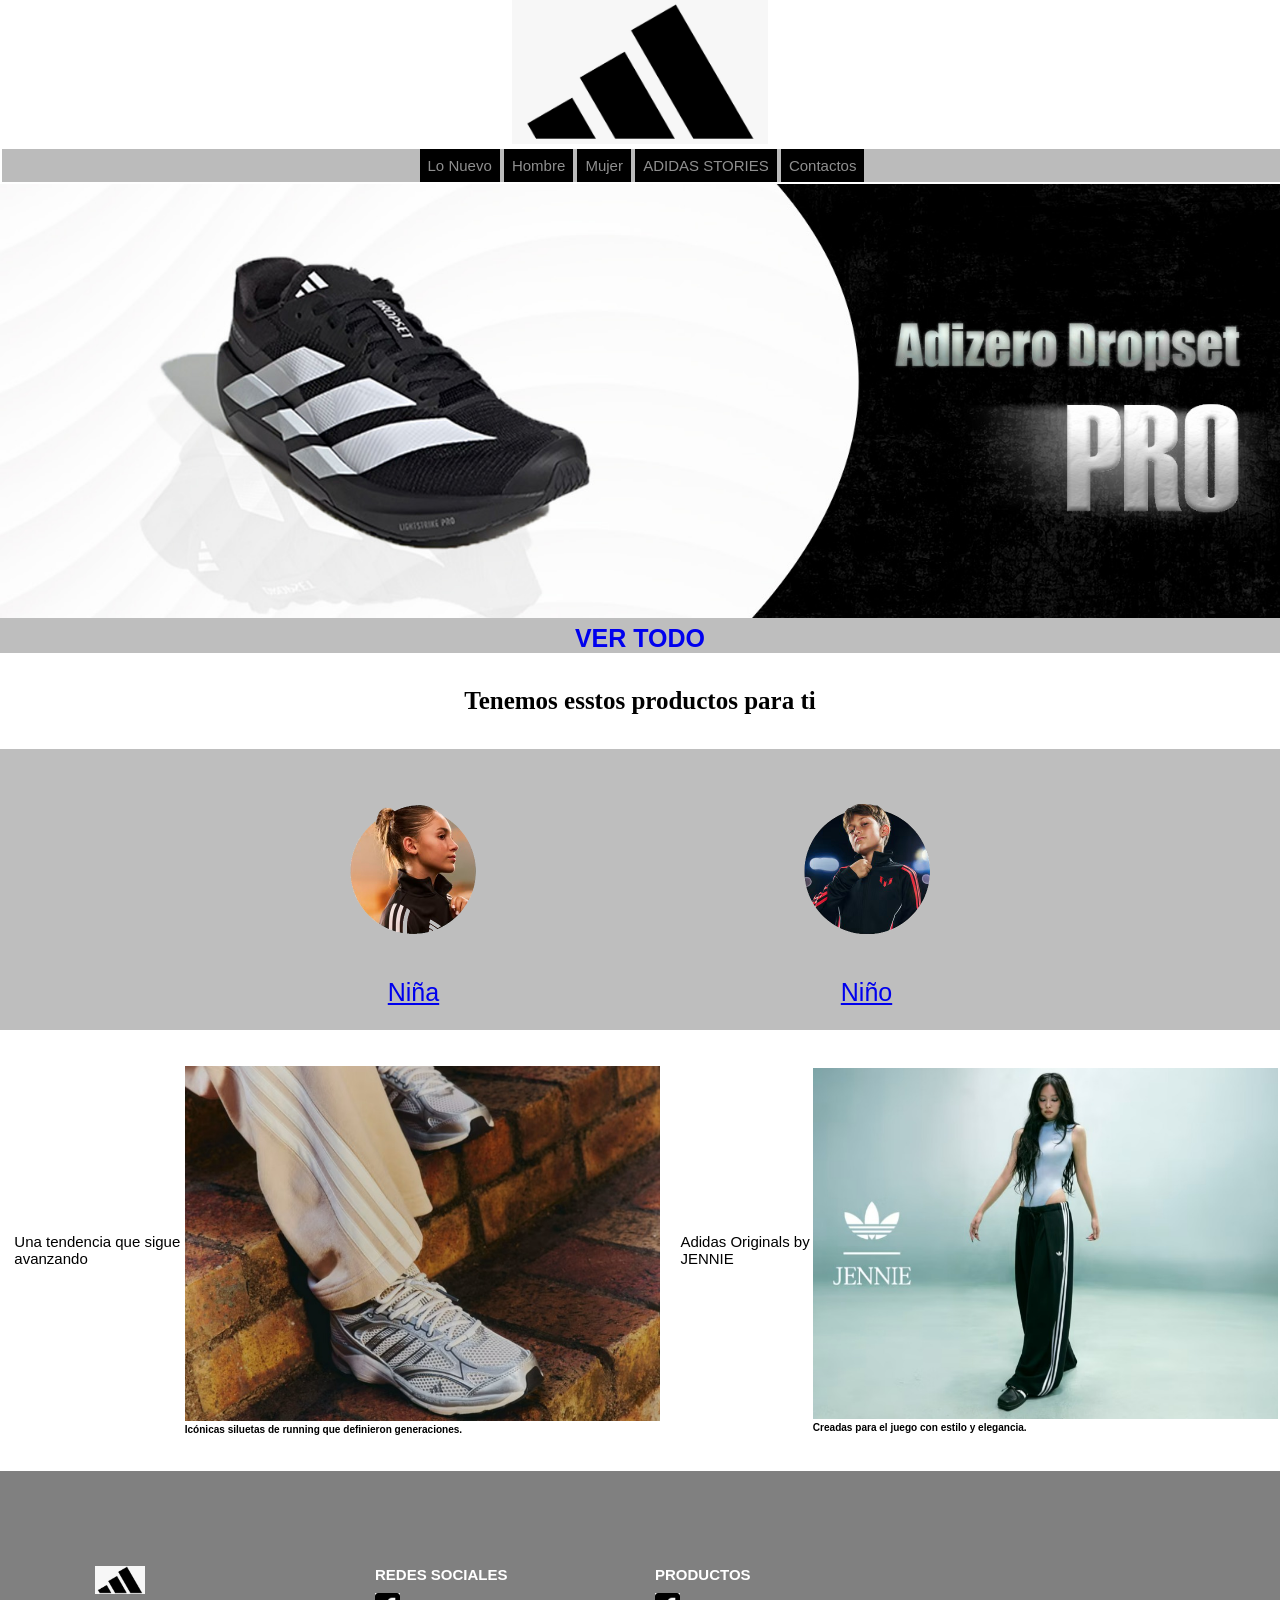
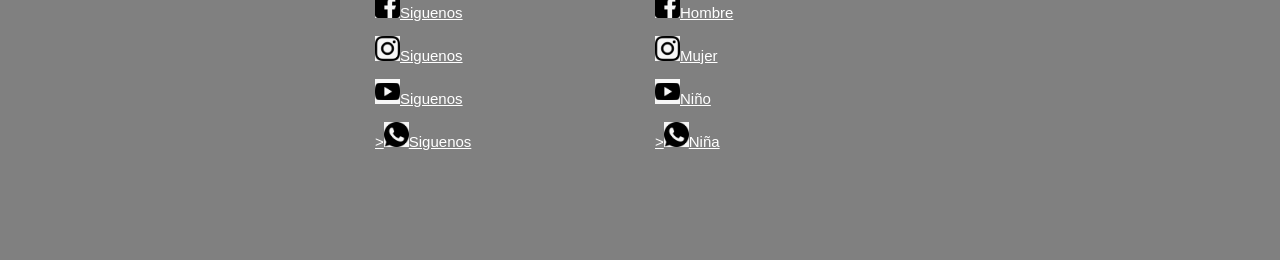
<file: index.html>
<!DOCTYPE html>
<html lang="en">
<head>
    <meta charset="UTF-8">
    <meta name="viewport" content="width=device-width, initial-scale=1.0">
    <title>ADIDAS</title>
    <link rel="stylesheet" href="css/estilos-web.css">
    <link rel="stylesheet" href="CSS-FOTER/estilo-FOTER.css">
    <link rel="shortcut icon" href="img/adidaslogo_icon2.png">
</head>
<body>
    <header>
        <center><a href="index.html"><img src="img/adidaslogo.jpeg" width="20%"></a></center>
    </header>
    <nav>
        <h3>&rsqb;<menu></menu></h3>
        <ul><center>
            <a href="index.html"><li>Lo Nuevo</li></a>
            <a href="hombre.html"><li>Hombre</li></a>
            <a href="mujer.html"><li>Mujer</li></a>
            <a href="adidas_store.html"><li>ADIDAS STORIES</li></a>
            <a href="contactos.html" target="_blank"><li>Contactos</li></a>
        </center>
        </ul>
    </nav>
    <section>
        <CENTER>
        <img src="img/baner01.jpg" width="100%">
        <a href="https://www.adidas.pe/" style="text-decoration: none;">
       <b>VER TODO</b>
        </a>
        </CENTER>

    </section>
    <br>
    <br>
    <center>
    <article>
        <h2>Tenemos esstos productos para ti</h2>
    </article>
    </center>
    <br><br>
    <section>
    <ul>
        <li><a href="#"><img src="img/mujer.png" width="50%"><br>Niña</a></li>
        <li><a href="#"><img src="img/nino.png" width="50%"><br>Niño</a></li>
    </ul>
    </section>
    <br><br>
    <center>
        <table>
            <tr>
                <td>&nbsp;</td>
                <td>&nbsp;</td>
                <td>Una tendencia que sigue avanzando</td>
                <td>
                    <a href="#"><img src="img/WhatsApp Image 2026-09-19 at 2.31.02 PM (1).jpeg" width="100%"></a>
                    <h6>Icónicas siluetas de running que definieron generaciones.</h6>
                </td>
                <td>&nbsp;</td>
                <td>&nbsp;</td>
                <td>&nbsp;</td>
                <td>Adidas Originals by JENNIE</td>
                <td><a href="#"><img src="img/WhatsApp Image 2026-09-19 at 2.31.03 PM.jpeg" width="100%"></a>
                <h6>Creadas para el juego con estilo y elegancia.</h6></td>
            </tr>
        </table>
    </center>
    <br>
    <br>
    <footer class="footer">
    <div class="container">
    <div class="footer-row">
    <div class="footer-link">
        <img src="img/adidaslogo.jpeg" width="20%">
    </div>
    <div class="footer-link">
        <h4>REDES SOCIALES</h4>
    <ul>
            <li><a href="https://www.facebook.com/" target="_blank">
                <img src="img/WhatsApp Image 2026-09-19 at 2.31.04 PM (1).jpeg" width="10%">Siguenos
            </a></li>
            <li><a href="https://www.instagram.com/" target="_blank">
                <img src="img/WhatsApp Image 2026-09-19 at 2.31.05 PM.jpeg" width="10%">Siguenos
            </a></li>
            <li><a href="https://www.youtube.com/" target="_blank">
                <img src="img/WhatsApp Image 2026-09-19 at 2.31.01 PM.jpeg" width="10%">Siguenos
            </a></li>
            <li><a href="https://web.whatsapp.com/" target="_blank">
                ><img src="img/WhatsApp Image 2026-09-19 at 2.31.00 PM (1).jpeg" width="10%">Siguenos
            </a></li>
 </ul>
    </div>
<div class="footer-link">
        <h4>PRODUCTOS</h4>
    <ul>
            <li><a href="https://www.facebook.com/" target="_blank">
                <img src="img/WhatsApp Image 2026-09-19 at 2.31.04 PM (1).jpeg" width="10%">Hombre
            </a></li>
            <li><a href="https://www.instagram.com/" target="_blank">
                <img src="img/WhatsApp Image 2026-09-19 at 2.31.05 PM.jpeg" width="10%">Mujer
            </a></li>
            <li><a href="https://www.youtube.com/" target="_blank">
                <img src="img/WhatsApp Image 2026-09-19 at 2.31.01 PM.jpeg" width="10%">Niño
            </a></li>
            <li><a href="https://web.whatsapp.com/" target="_blank">
                ><img src="img/WhatsApp Image 2026-09-19 at 2.31.00 PM (1).jpeg" width="10%">Niña
            </a></li>
 </ul>
    </div>
    </div>
    </div>
    </footer>
    
</body>
</html>
</file>
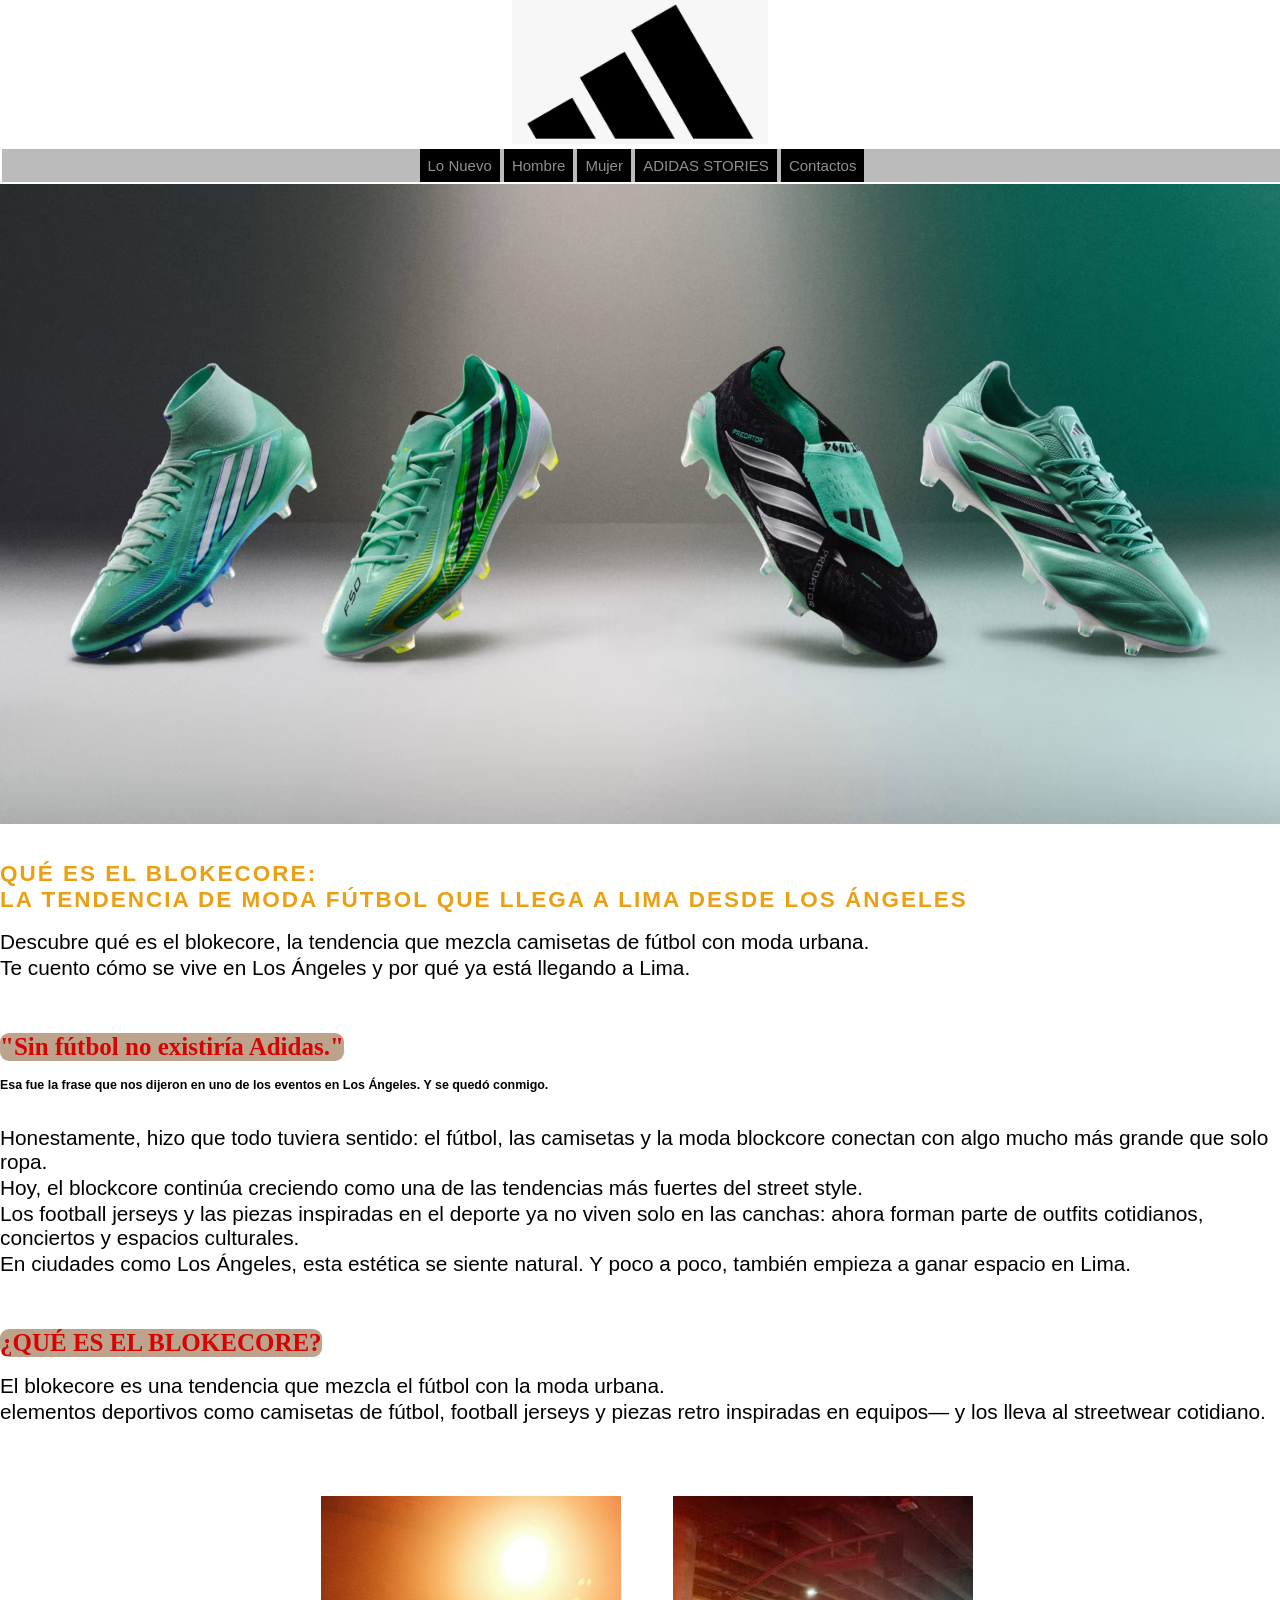
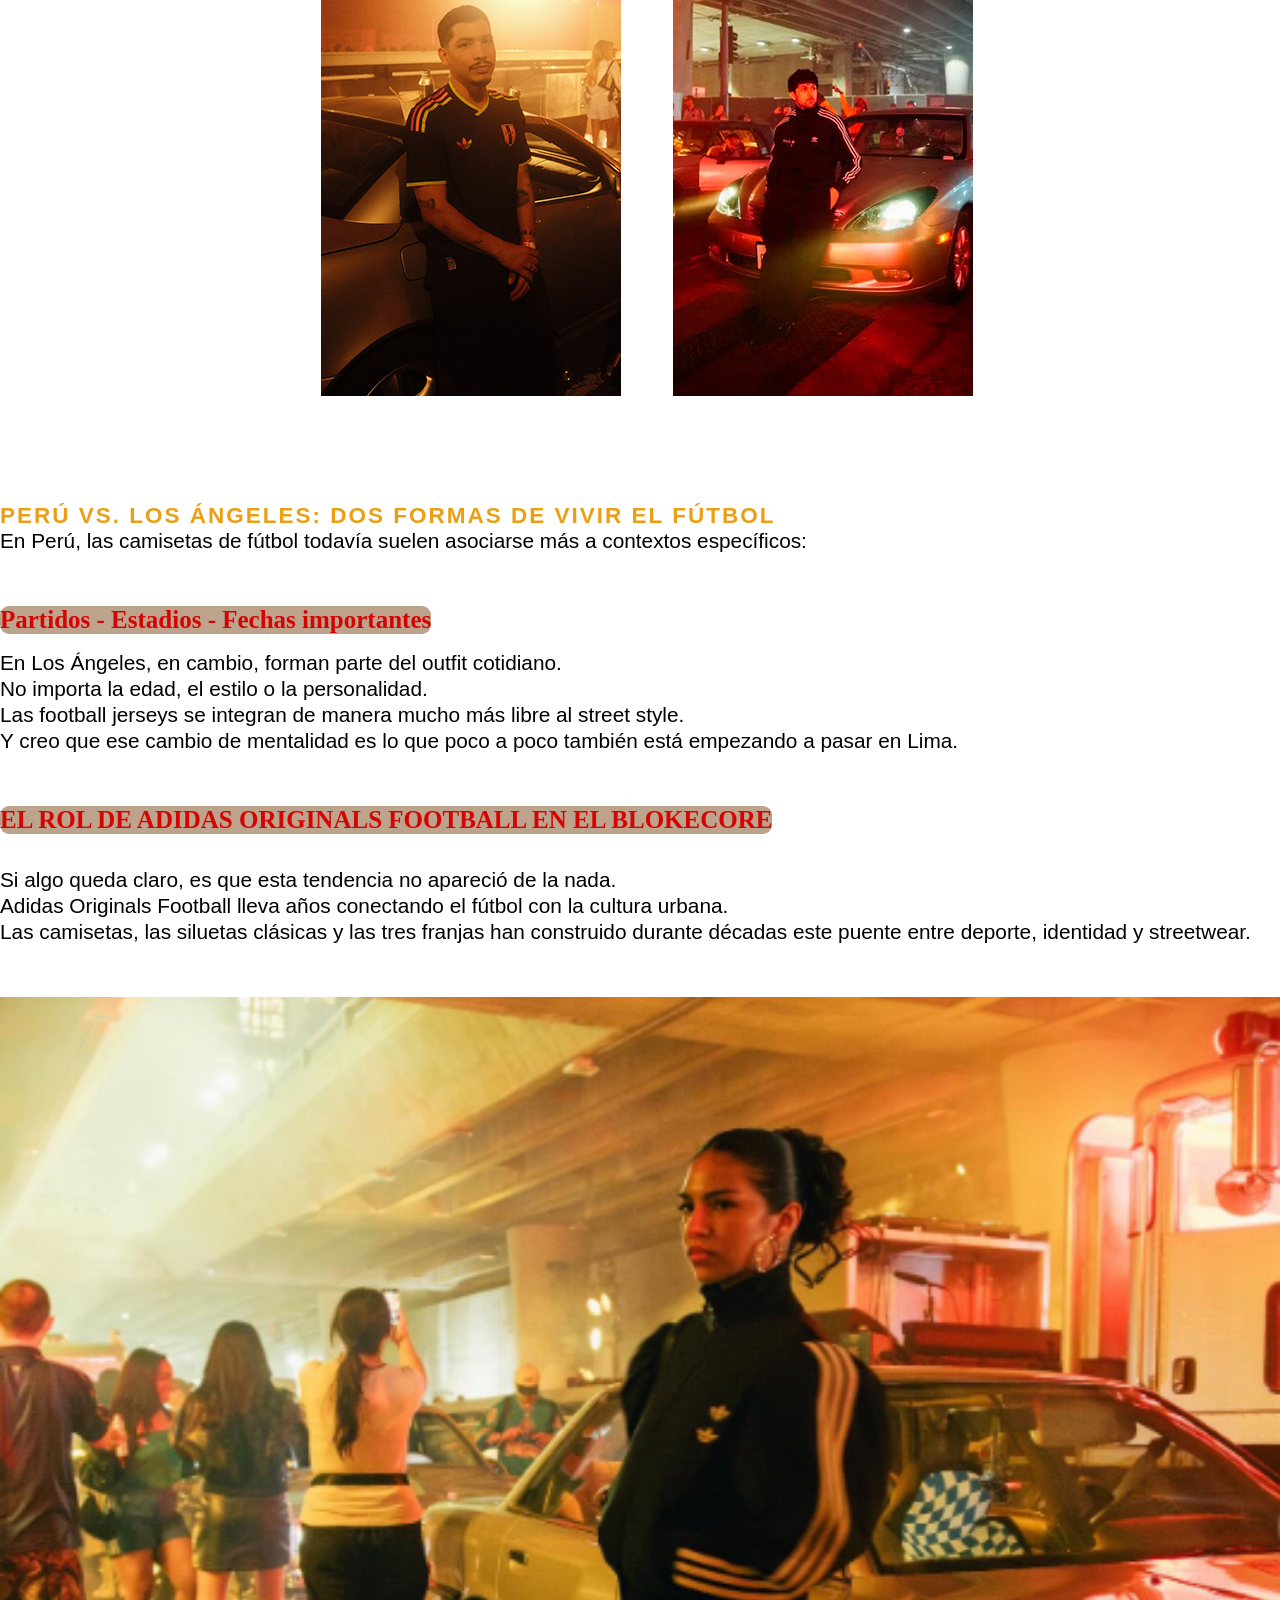
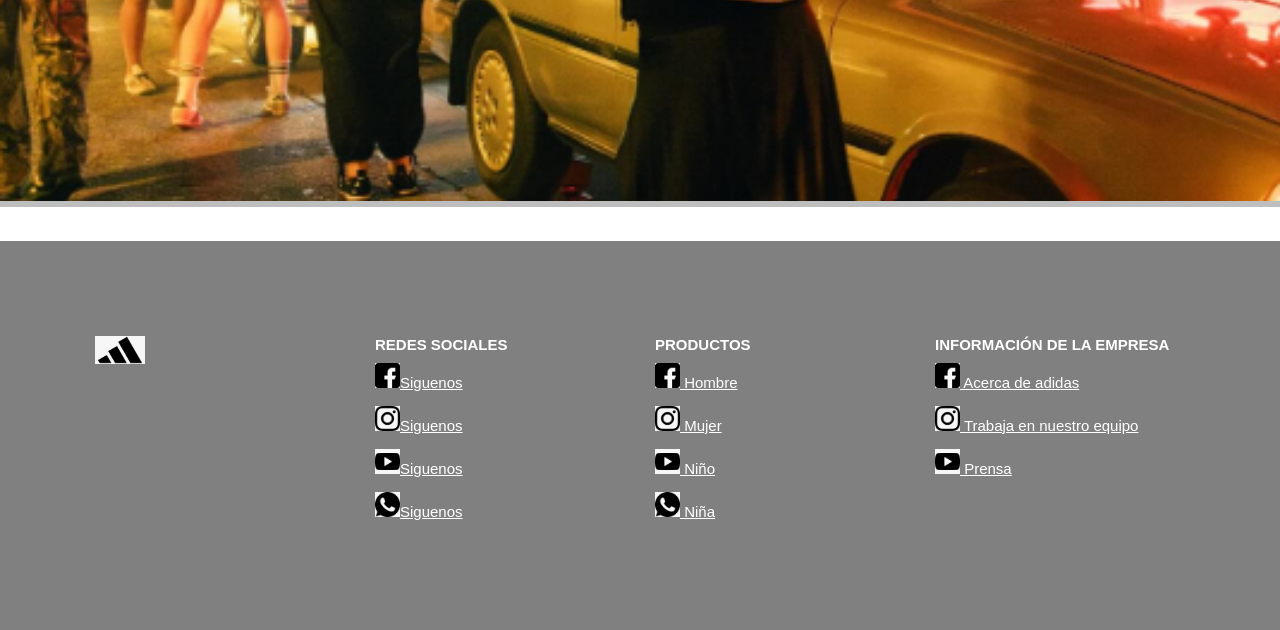
<file: adidas_store.html>
<!DOCTYPE html>
<html lang="en">
<head>
    <meta charset="UTF-8">
    <meta name="viewport" content="width=device-width, initial-scale=1.0">
    <title>ADIDAS STORIES</title>
    <link rel="stylesheet" href="css/estilos-web.css">
    <link rel="stylesheet" href="CSS-FOTER/estilo-FOTER.css">
    <link rel="shortcut icon" href="img/adidaslogo_icon2.png">
    <link rel="stylesheet" href="css/adidas_store.css">
</head>
<body>
    <header>
        <center><a href="index.html"><img src="img/adidaslogo.jpeg" width="20%"></a></center>
    </header>
    <nav>
        <h3>&rsqb;<menu></menu></h3>
        <ul><center>
            <a href="index.html"><li>Lo Nuevo</li></a>
            <a href="hombre.html"><li>Hombre</li></a>
            <a href="mujer.html"><li>Mujer</li></a>
            <a href="adidas_store.html"><li>ADIDAS STORIES</li></a>
            <a href="contactos.html" target="_blank"><li>Contactos</li></a>
        </center>
        </ul>
    </nav>
    <center>
<img src="img/PAGINA-ADIDAS-STORIES.avif" alt="" width="100%">
    </center>

    <br>
    <br>
    <article align="left">
        <h1>QUÉ ES EL BLOKECORE:</h1>
            <h1>LA TENDENCIA DE MODA FÚTBOL QUE LLEGA A LIMA DESDE LOS ÁNGELES</h1>
            <br>
        <p>Descubre qué es el blokecore, la tendencia que mezcla camisetas de fútbol con moda urbana.</p>
        <p>Te cuento cómo se vive en Los Ángeles y por qué ya está llegando a Lima.</p>
        <br>
        <br>
        <br>
        <h2>"Sin fútbol no existiría Adidas."</h2>
        <br>
        <br>
        <h5>Esa fue la frase que nos dijeron en uno de los eventos en Los Ángeles. Y se quedó conmigo.</h5>
        <br>
        <br>
        <p>Honestamente, hizo que todo tuviera sentido: el fútbol, las camisetas y la moda blockcore conectan con algo mucho más grande que solo ropa.</p>
        <p>Hoy, el blockcore continúa creciendo como una de las tendencias más fuertes del street style.</p>
        <p>Los football jerseys y las piezas inspiradas en el deporte ya no viven solo en las canchas: ahora forman parte de outfits cotidianos, conciertos y espacios culturales.</p>
        <p>En ciudades como Los Ángeles, esta estética se siente natural. Y poco a poco, también empieza a ganar espacio en Lima.</p>
        <br>
        <br>
        <br>
        <h2>¿QUÉ ES EL BLOKECORE?</h2>
        <br>
        <br>
        <p>El blokecore es una tendencia que mezcla el fútbol con la moda urbana.</p>
    <p>elementos deportivos como camisetas de fútbol, football jerseys y piezas retro inspiradas en equipos— y los lleva al streetwear cotidiano.</p>
    </article>

<br><br><br><br>
<center>
        <table>
            <tr>
                <td>&nbsp;</td>
                <td>&nbsp;</td>
                <td></td>
                <td>
                    <a href="#"><img src="img_store/Mesa de trabajo 1.jpg" width="100%"></a>
                </td>
                <td>&nbsp;</td>
                <td>&nbsp;</td>
                <td>&nbsp;</td>
                <td>&nbsp;</td>
                 <td>&nbsp;</td>
                <td>&nbsp;</td>
                <td>&nbsp;</td>
                <td>&nbsp;</td>
                <td><a href="#"><img src="img_store/Mesa de trabajo 2.jpg" width="100%"></a>
            </tr>
        </table>
    </center>
<br>
<br>
<br>
<br>
<br>
<br>

    <article align="left">
        <h1>PERÚ VS. LOS ÁNGELES: DOS FORMAS DE VIVIR EL FÚTBOL</h1>
        <p>En Perú, las camisetas de fútbol todavía suelen asociarse más a contextos específicos:</p>
        <br>
        <br>
        <br>
        <h2>Partidos - Estadios - Fechas importantes</h2>
        <br>
        <br>
        <p>En Los Ángeles, en cambio, forman parte del outfit cotidiano.</p>
        <p>No importa la edad, el estilo o la personalidad.</p>
        <p>Las football jerseys se integran de manera mucho más libre al street style.</p>
        <p>Y creo que ese cambio de mentalidad es lo que poco a poco también está empezando a pasar en Lima.</p>
<br>
<br>
<br>
<h2>EL ROL DE ADIDAS ORIGINALS FOOTBALL EN EL BLOKECORE</h2>
<br>
<br>
<br>
<p>Si algo queda claro, es que esta tendencia no apareció de la nada.</p>
<p>Adidas Originals Football lleva años conectando el fútbol con la cultura urbana.</p>
<p>Las camisetas, las siluetas clásicas y las tres franjas han construido durante décadas este puente entre deporte, identidad y streetwear.</p>
<br>
<br>
<br>
    </article>

    <section>
        <CENTER>
        <img src="img_store/IMAGEN-33.png" width="100%">
        <a href="https://www.adidas.pe/" style="text-decoration: none;">
        </a>
        </CENTER>

    </section>

    <br>
    <br>
    <footer class="footer">
    <div class="container">
    <div class="footer-row">
    <div class="footer-link">
        <img src="img/adidaslogo.jpeg" width="20%">
    </div>
    <div class="footer-link">
        <h4>REDES SOCIALES</h4>
    <ul>
            <li><a href="https://www.facebook.com/" target="_blank">
                <img src="img/WhatsApp Image 2026-09-19 at 2.31.04 PM (1).jpeg" width="10%">Siguenos
            </a></li>
            <li><a href="https://www.instagram.com/" target="_blank">
                <img src="img/WhatsApp Image 2026-09-19 at 2.31.05 PM.jpeg" width="10%">Siguenos
            </a></li>
            <li><a href="https://www.youtube.com/" target="_blank">
                <img src="img/WhatsApp Image 2026-09-19 at 2.31.01 PM.jpeg" width="10%">Siguenos
            </a></li>
            <li><a href="https://web.whatsapp.com/" target="_blank">
                <img src="img/WhatsApp Image 2026-09-19 at 2.31.00 PM (1).jpeg" width="10%">Siguenos
            </a></li>
 </ul>
    </div>
<div class="footer-link">
    <h4>PRODUCTOS</h4>
    <ul>
        <li>
            <a href="https://www.facebook.com/" target="_blank">
                <img src="img/WhatsApp Image 2026-09-19 at 2.31.04 PM (1).jpeg" width="10%"> Hombre
            </a>
        </li>
        <li>
            <a href="https://www.instagram.com/" target="_blank">
                <img src="img/WhatsApp Image 2026-09-19 at 2.31.05 PM.jpeg" width="10%"> Mujer
            </a>
        </li>
        <li>
            <a href="https://www.youtube.com/" target="_blank">
                <img src="img/WhatsApp Image 2026-09-19 at 2.31.01 PM.jpeg" width="10%"> Niño
            </a>
        </li>
        <li>
            <a href="https://web.whatsapp.com/" target="_blank">
                <img src="img/WhatsApp Image 2026-09-19 at 2.31.00 PM (1).jpeg" width="10%"> Niña
            </a>
        </li>
    </ul>
</div>

<div class="footer-link">
    <h4>INFORMACIÓN DE LA EMPRESA</h4>
    <ul>
        <li>
            <a href="https://www.facebook.com/" target="_blank">
                <img src="img/WhatsApp Image 2026-09-19 at 2.31.04 PM (1).jpeg" width="10%"> Acerca de adidas
            </a>
        </li>
        <li>
            <a href="https://www.instagram.com/" target="_blank">
                <img src="img/WhatsApp Image 2026-09-19 at 2.31.05 PM.jpeg" width="10%"> Trabaja en nuestro equipo
            </a>
        </li>
        <li>
            <a href="https://www.youtube.com/" target="_blank">
                <img src="img/WhatsApp Image 2026-09-19 at 2.31.01 PM.jpeg" width="10%"> Prensa
            </a>
        </li>
    </ul>
</div>
    
</body>
</html>
</file>
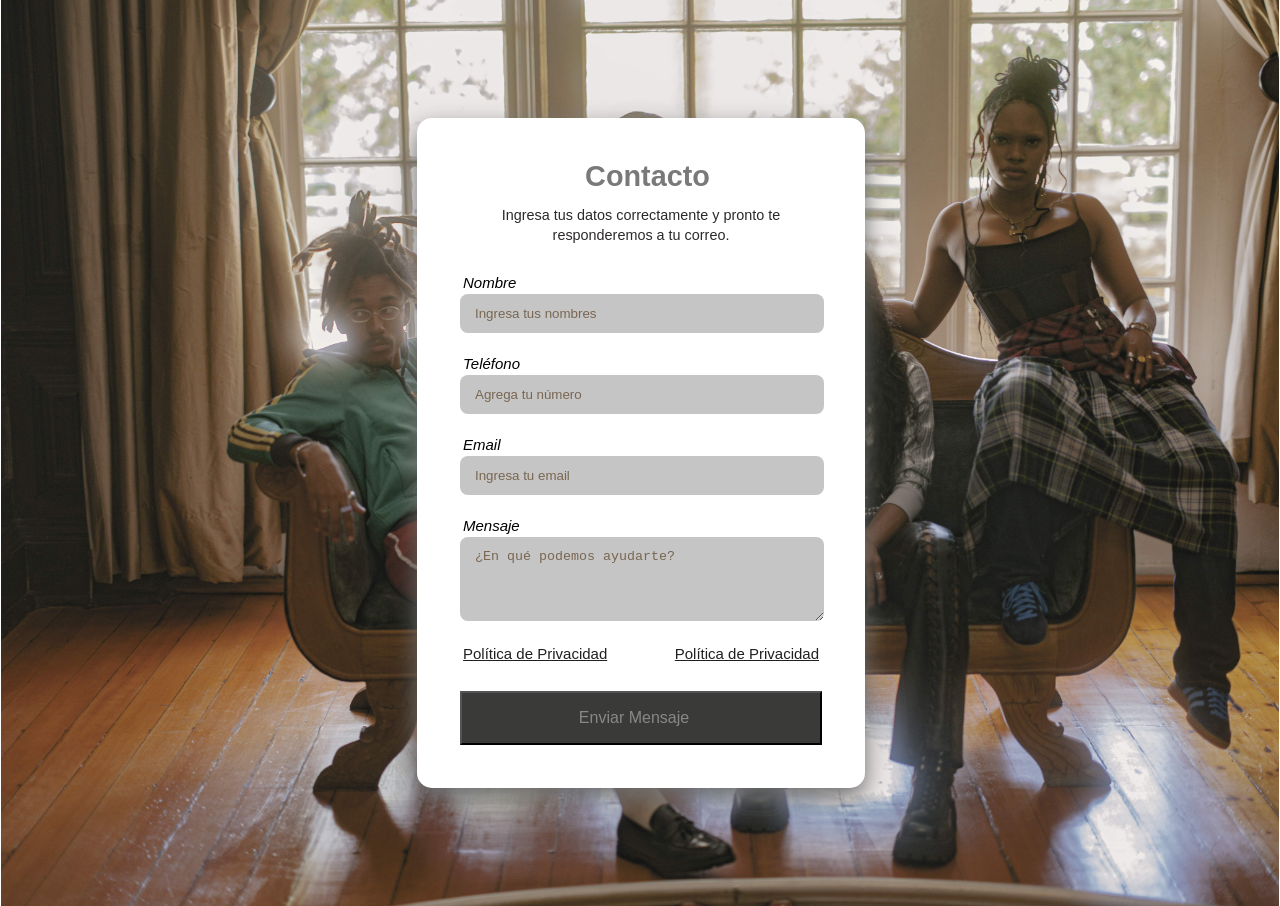
<file: contactos.html>
<!DOCTYPE html>
<html lang="en">
<head>
    <meta charset="UTF-8">
    <meta name="viewport" content="width=device-width, initial-scale=1.0">
    <title>ADIDAS | CONTACTOS</title>
            <link rel="shortcut icon" href="img/adidaslogo_icon2.png">
            <link rel="stylesheet" href="css/estilos-web.css">
    <link rel="stylesheet" href="css/contactos.css">
</head>
<body>

        <div class="container">
        <form action="https://api.web3forms.com/submit" method="POST">
            <input type="hidden" name="access_key" value="cd53c601-377b-4520-b669-51ff1e293b2d">
                <h2><i class="fa-solid fa-envelope"></i>Contacto</h2>
                <p class="subtitle">Ingresa tus datos correctamente
                    y pronto te responderemos  a tu correo.
                </p>
                <div class="input-group">
                    <label for="name"><i class="fa-solid fa-user">Nombre</i></label>
                    <input type="text" name="name" id="name" 
                    placeholder="Ingresa tus nombres" required>
                    <label for="phone"><i class="fa-solid fa-user">Teléfono</i></label>
                    <input type="tel" name="phone" id="phone"
                    placeholder="Agrega tu número" required>
                    <label for="email"><i class="fa-solid fa-user">Email</i></label>
                    <input type="email" name="email" id="email"
                    placeholder="Ingresa tu email" required>
                    <label for="menssage"><i class="fa-solid fa-comment-dots">
                        Mensaje
                    </i></label>
                    <textarea name="menssage" id="menssage" rows="4"
                    placeholder="¿En qué podemos ayudarte?"></textarea>
                    <div class="form-links">
                        <a href="#">Política de Privacidad</a>
                        <a href="#">Política de Privacidad</a>
                    </div>
                    <button type="submit" class="btn">
                        <span>Enviar Mensaje</span>
                        <i class="fa-solid fa-paper-plane"></i>
                    </button>
                    </div>
                </div>
        </form>
    </div>
</body>
</html>
</file>
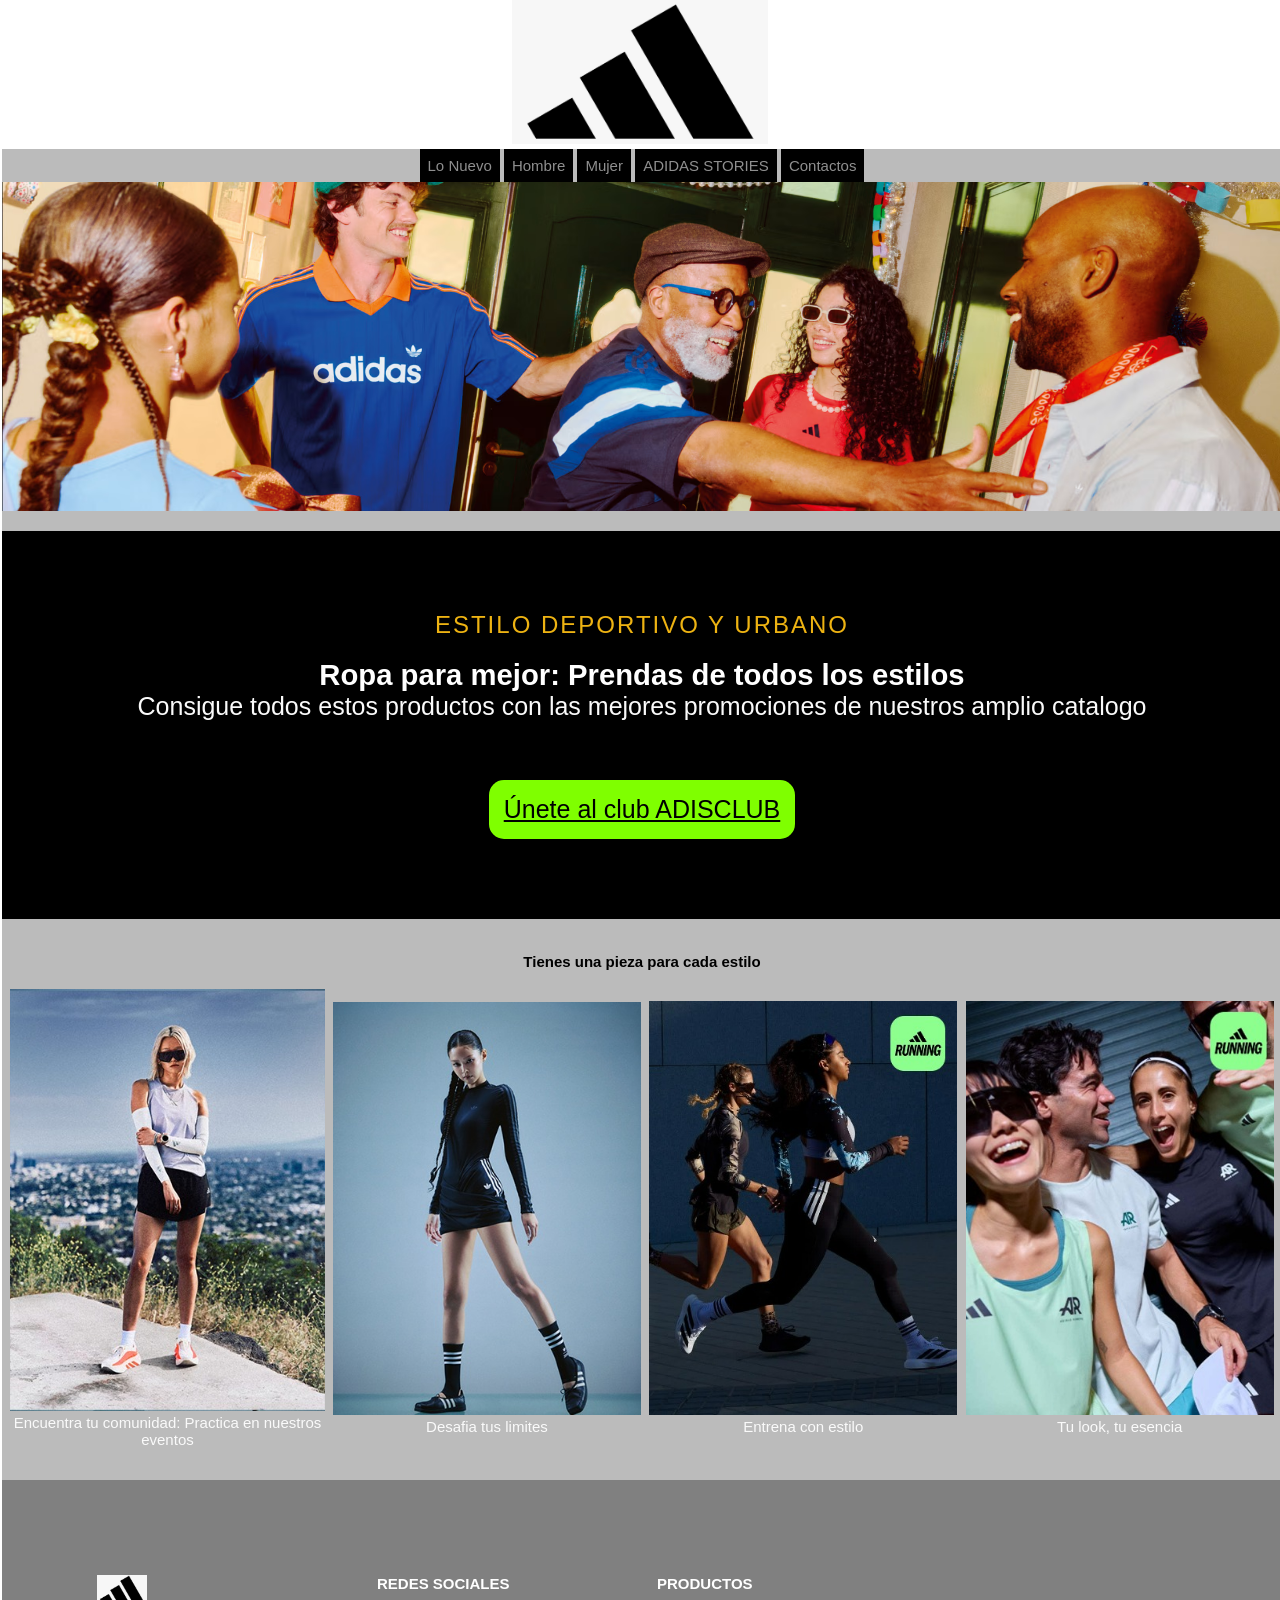
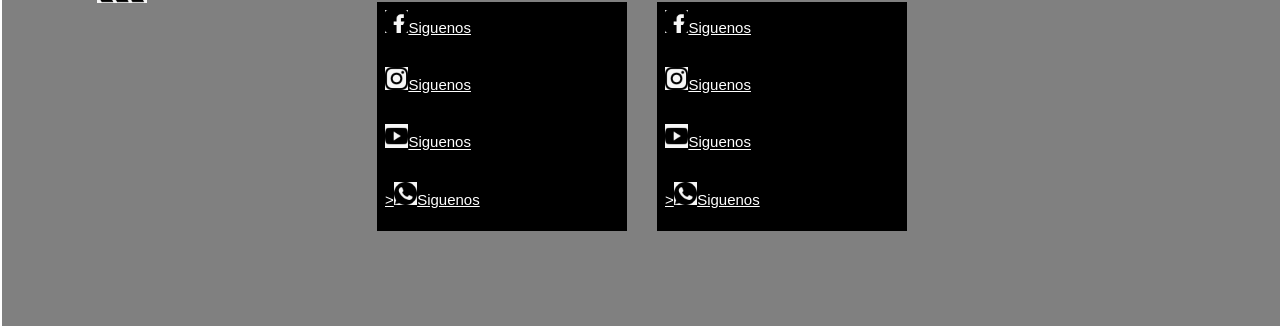
<file: mujer.html>
<!DOCTYPE html>
<html lang="en">
<head>
    <meta charset="UTF-8">
    <meta name="viewport" content="width=device-width, initial-scale=1.0">
    <title>ADIDAS</title>
    <link rel="stylesheet" href="css/estilos-web.css">
    <link rel="stylesheet" href="CSS-FOTER/estilo-FOTER.css">
    <link rel="shortcut icon" href="img/adidaslogo_icon2.png">
    <link rel="stylesheet" href="css/estilo_mujer.css">
</head>
<body>
    <header>
        <center><a href="index.html"><img src="img/adidaslogo.jpeg" width="20%"></a></center>
    </header>
    <nav>
        <h3>&rsqb;<menu></menu></h3>
        <ul><center>
            <a href="index.html"><li>Lo Nuevo</li></a>
            <a href="hombre.html"><li>Hombre</li></a>
            <a href="mujer.html"><li>Mujer</li></a>
            <a href="adidas_store.html"><li>ADIDAS STORIES</li></a>
            <a href="contactos.html" target="_blank"><li>Contactos</li></a>
        </center>
 
    <center>
<img src="img/PAGINA-MUJER.avif" alt="" width="100%">
    </center>

    <center>
    <br>
    <section class="promo-section">
        <div class="content-wapper">
            <span class="subtitle">ESTILO DEPORTIVO Y URBANO</span>
            <h1>Ropa para mejor: Prendas de todos los estilos</h1>
            <p>Consigue todos estos productos con las mejores promociones de nuestros amplio catalogo</p>
            <br>
            <a href="https://www.adidas.pe/" _blank
            class="btn-cta">Únete al club ADISCLUB</a>
        </div>
    </section>

    <br><br>

<center><td><strong>Tienes una pieza para cada estilo</strong></td>
<br><br>
</center>
<table border="0">
    <tr>
        <td>&nbsp;</td>
        <td align="center">
            <div class="image-container">
            <img src="Ing_mujer/WhatsApp Image 2026-10-03 at 7.47.38 PM (1).jpeg" width="100%"><br>
            <p>Encuentra tu comunidad: Practica en nuestros eventos</p>
        </td>

        <td>&nbsp;</td>
        <td align="center">
            <img src="Ing_mujer/WhatsApp Image 2026-10-03 at 7.47.38 PM.jpeg" width="100%"><br>
            <p>Desafia tus limites</p>
        </td>

         <td>&nbsp;</td>
        <td align="center">
            <img src="Ing_mujer/WhatsApp Image 2026-10-03 at 7.47.39 PM (1).jpeg" width="100%"><br>
            <p>Entrena con estilo</p>
        </td>
        <td>&nbsp;</td>
        <td align="center">
            <img src="Ing_mujer/WhatsApp Image 2026-10-03 at 7.47.39 PM.jpeg" width="100%"><br>
            <p>Tu look, tu esencia</p>
        </td>
        <td>&nbsp;</td>
    </tr>
    </div>
</table>
</center>

<td>
</center>
</body>
    <footer class="footer">
    <div class="footer-row">
    <div class="footer-link">
        <img src="img/adidaslogo.jpeg" width="20%">
    </div>
    <div class="footer-link">
        <h4>REDES SOCIALES</h4>
    <ul>
            <li><a href="https://www.facebook.com/" target="_blank">
                <img src="img/WhatsApp Image 2026-09-19 at 2.31.04 PM (1).jpeg" width="10%">Siguenos
            </a></li>
            <li><a href="https://www.instagram.com/" target="_blank">
                <img src="img/WhatsApp Image 2026-09-19 at 2.31.05 PM.jpeg" width="10%">Siguenos
            </a></li>
            <li><a href="https://www.youtube.com/" target="_blank">
                <img src="img/WhatsApp Image 2026-09-19 at 2.31.01 PM.jpeg" width="10%">Siguenos
            </a></li>
            <li><a href="https://web.whatsapp.com/" target="_blank">
                ><img src="img/WhatsApp Image 2026-09-19 at 2.31.00 PM (1).jpeg" width="10%">Siguenos
            </a></li>
 </ul>
    </div>
<div class="footer-link">
        <h4>PRODUCTOS</h4>
    <ul>
            <li><a href="https://www.facebook.com/" target="_blank">
                <img src="img/WhatsApp Image 2026-09-19 at 2.31.04 PM (1).jpeg" width="10%">Siguenos
            </a></li>
            <li><a href="https://www.instagram.com/" target="_blank">
                <img src="img/WhatsApp Image 2026-09-19 at 2.31.05 PM.jpeg" width="10%">Siguenos
            </a></li>
            <li><a href="https://www.youtube.com/" target="_blank">
                <img src="img/WhatsApp Image 2026-09-19 at 2.31.01 PM.jpeg" width="10%">Siguenos
            </a></li>
            <li><a href="https://web.whatsapp.com/" target="_blank">
                ><img src="img/WhatsApp Image 2026-09-19 at 2.31.00 PM (1).jpeg" width="10%">Siguenos
            </a></li>
 </ul>
    </div>
    </div>
    </div>
    </footer>
    

</html>
</file>
<file: css/estilos-web.css>
*{
    margin: 0px;
    padding: 1px;
}
body{
    font-family: sans-serif;
    font-size: 15px;
    background: linear-gradient(rgb(155, 153, 153)),
    (rgb(48, 45, 45))
}
h3{
display: none;
}
nav{
align-items: center;
margin: 2px;
width: 100%;
}
nav ul li{
    display: inline-block;
    padding: 8px;
    color: rgb(143, 143, 143);
    background: black;
    transition: 0.5s;
}
nav ul{
    list-style: none;
    background: rgb(187, 187, 187);
}
nav ul li:hover{
font-family: Arial, Helvetica, sans-serif;
display: inline-block;
padding: 2px;
background: white;
color: rgb(0, 0, 0);
}
section{
    background: rgb(190, 190, 190);
    font-family: Impact, Haettenschweiler, 'Arial Narrow Bold', sans-serif;
    margin: auto;
    width: auto;
    align-items: center;
    color: white;
    font-size: 25px;
    padding: 19px,
}
h2{
    font-size: 25px;
    color: black;
    font-family: none;
}
h2 :hover{
    padding: 2px;
    color: rgb(131, 129, 129);
}
section{
    width: 100%;
    margin: auto;
    text-align: center;
}
section ul{
    width: 100%;
    list-style: none;
}
section ul li{
    text-align: center;
    font-family: sans-serif;
    color:aqua;
    background: white;
    display: inline-block;
    padding: 1.8%;
}

h4{
    font-size: 14px;
    color: white;
}
section ul li{
    background: none;
    border-radius: 5px;
    -moz-border-radius: 5px;
    -webkit-border-radius: 35px;
}
table tr td a img:hover{
    max-width:100%;
    background: transparent;
}
section ul li img{
    max-width: 100%;
    background-color: transparent;
}
section ul li img:hover{
    background: rgb(39, 39, 39);
    border-radius: 5px;
    -moz-border-radius: 35px;
    -webkit-border-radius: 35px;
    transition: 0.5s;
}
</file>
<file: CSS-FOTER/estilo-FOTER.css>
*{
    margin: 0px;
    padding:  0px;
    box-sizing: border-box;
    list-style: none;
}
.container{
    max-width: 1300px;
    margin: 0px;
}
.footer{
    background-color: gray;
    padding: 80px;
}
.footer-row{
    display: flex;
    flex-wrap: wrap;
}
.footer-link{
    width: 25%;
    padding: 15px;
}
.footer-link h4{
    font-size: 15px;
    font-family: sans-serif;
    color: white;
    border-bottom: 2px;
    display: inline-block;
    padding-bottom: 10px;
}
.footer-link ul li a{
    font-size: 15px;
    color: white;
    display: block;
    margin-bottom: 15px;
    transition: all,3s ease;
}
.footer-link ul li a:hover{
    color: yellow;
    padding-left: 15px;
}
@media (max-width: 950px){
    .footer-row{
        text-align: center;
}
.footer-link{
    width: 100%;
    margin-bottom: 29px;
}
}
</file>
<file: css/adidas_store.css>
h1{
    color: rgb(235, 159, 20);
    font-family: Impact, Haettenschweiler, 'Arial Narrow Bold', sans-serif;
    letter-spacing: 2px;
    justify-content: left;
}
p{
    color: rgb(0, 0, 0);
    margin-bottom: 2px;
    font-family: sans-serif;
    flex-direction: column;
    justify-content: left;
    font-size: 1.3rem;
}
h2{
    display: inline-block;
    color: rgb(214, 3, 3);
    font-family: Georgia, 'Times New Roman', Times, serif;
    border-radius: 9px;
        background-color: rgb(189, 163, 140);
        justify-content: left;
    
}
h2:hover{
    background-color: rgb(252, 249, 250);
    transition: 0.8s;
}
</file>
<file: css/contactos.css>
*{
    margin: 1px;
    padding: 1px;
    box-sizing: border-box;
}
body{
font-family: sans-serif;
display: flex;
justify-content: center;
min-height: 100vh;
align-items: center;
padding: 20px;
background-image: url(..//img/adidas_contactos.jpg);
background-position: center;
background-repeat: no-repeat;
background-size: cover;
}
.container{
    width: 100%;
    max-width: 450px;
}
form{
    background-color: white;
    padding: 40px;
    border-radius: 15px;
    width: 100%;
    box-shadow: 0 10px 25px rgb(108, 108, 108);
}
h2{
    color: rgb(121, 121, 121);
    font-size: 1.8rem;
    margin-bottom: 10px;
    text-align: center;
    font-family: sans-serif;
}
h2 i{
    margin-right: 10px;
}
.subtitle{
    color: rgb(44, 41, 41);
    font-size: 0.9rem;
    text-align: center;
    margin-bottom: 25px;
    line-height: 1.4;
}
.input-group{
    display: flex;
    flex-direction: column;
}
.label{
    color: rgb(29, 29, 29);
    font-size: 1rem;
    font-weight: 700;
    margin-bottom: 8px;
    display: flex;
    align-items: center;
}
.label i{
    margin-right: 8px;
    width: 15px;
}
input, textarea{
    padding: 12px 15px;
    border-radius: 8px;
    margin-bottom: 20px;
    background-color: rgb(197, 197, 197);
    width: 100%;
    border: 2px;
}
input:focus, textarea:focus{
    border-color: rgb(78, 78, 78);
    box-shadow: 0 10px 25px rgb(34, 33, 33);
    transition: 0.5s;
}
input::placeholder, textarea::placeholder{
    color: rgb(121, 102, 81);
}
.form-links{
    display: flex;
    margin-bottom: 25px;
    justify-content: space-between;
}
.form-links a{
    color: rgb(32, 32, 32);
    font-size: 0.9;
    font-family: sans-serif;
}
.form-links a:hover{
    color: rgb(40, 40, 40);
}
.btn{
    padding: 14px;
    font-size: 1rem;
    color: rgb(136, 136, 136);
    display: flex;
    justify-content: center;
    gap: 10px;
    cursor: pointer;
    background-color: rgb(58, 58, 57);
}
.btn:hover{
    background-color: rgb(190, 190, 190);
    color: white;
    transition: 1s;
}
/*REPONSIVE MÓVIL*/
@media (max-width: 450px){
    form{
        padding: 25px;
    }
    h2{
        font-size: 1.5rem;
    }
    .form-links{
        flex-direction: column;
        gap: 10px;
        text-align: center;
    }
}
@media (max-width: 600px) {
    nav ul {
        gap: 15px;
    }

    nav ul li a {
        font-size: 13px;
    }

    .container {
        padding: 25px 15px;
    }

    .container form {
        padding: 20px;
    }
}
</file>
<file: css/estilo_mujer.css>
.promo-section{
    background-color: rgb(0, 0, 0);
    padding: 80px;
    text-align: center;
    justify-content: center;
    align-items: center;
}.content-wrapper{
    max-width: 100%;
}
.subtitle{
    display: block;
    color: rgb(238, 179, 18);
    letter-spacing: 2px;
    font-size: 1.5rem;
    margin-bottom: 20px;
}
.imagecontainer{
    transition: 0.8s;
}
h1{
    color: rgb(255, 255, 255);
    font-family: Arial, Helvetica, sans-serif;
}
p{
    color: rgb(250, 250, 250);
    margin-bottom: 30px;
    font-family: Arial, Helvetica, sans-serif;
}
.btn-cta{
    display: inline-block;
    background-color: chartreuse;
    border-radius: 15px;
    color: black;
    padding: 15px;
}
.btn-cta:hover{
    background-color: crimson;
    transition: 0.8s;
}
@media (max-width:600px){
    h1{
        font-size: 1.8rem;
    }
    .promo-section{
        padding: 50px;
    }
}
</file>
